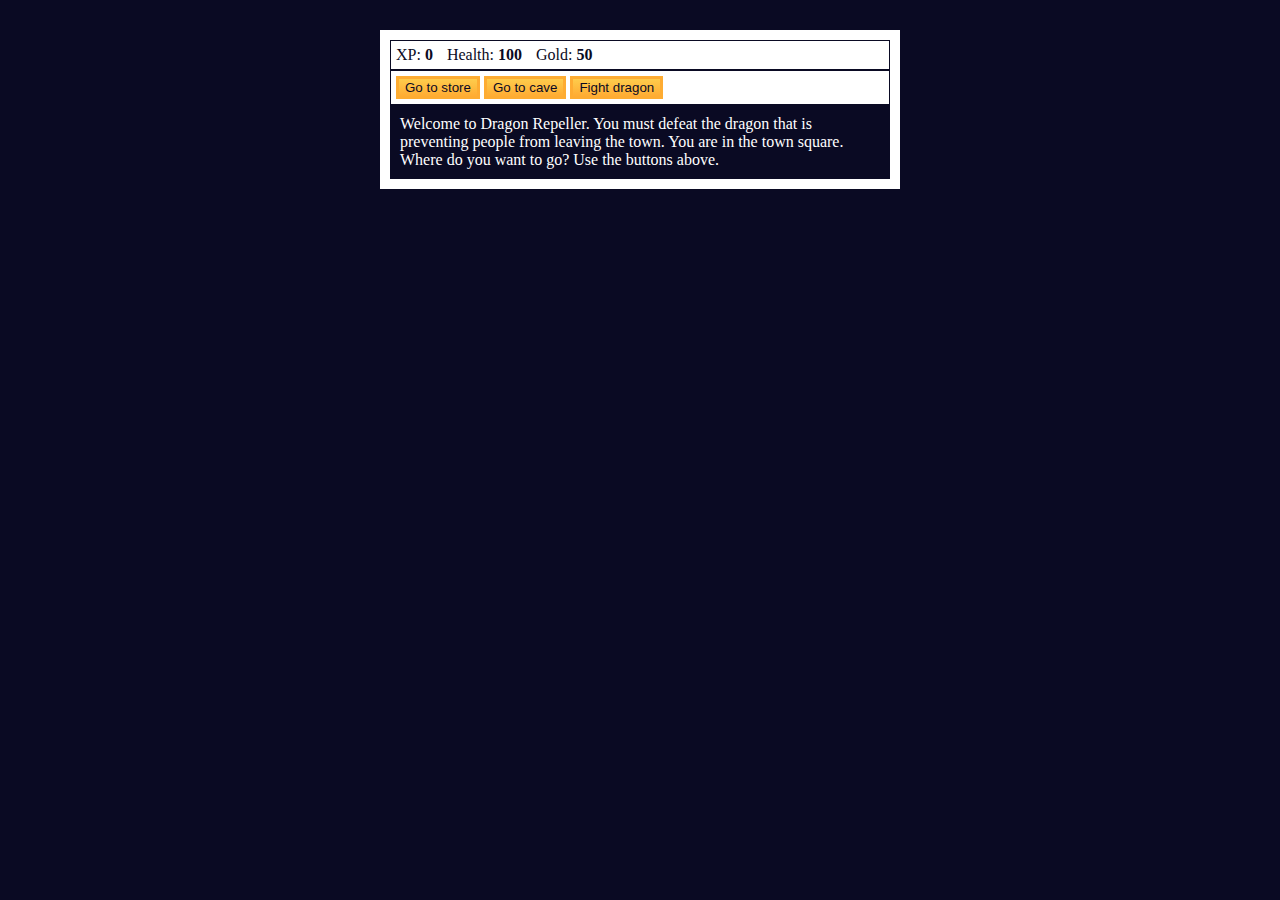
<file: JavaScript Algorithms and Data Structures (Beta)/3.Learn Basic JavaScript by Building a Role Playing Game/index.html>
<!DOCTYPE html>
<html lang="en">
  <head>
    <meta charset="utf-8">
    <link rel="stylesheet" href="./styles.css">
    <title>RPG - Dragon Repeller</title>
  </head>
  <body>
    <div id="game">
      <div id="stats">
        <span class="stat">XP: <strong><span id="xpText">0</span></strong></span>
        <span class="stat">Health: <strong><span id="healthText">100</span></strong></span>
        <span class="stat">Gold: <strong><span id="goldText">50</span></strong></span>
      </div>
      <div id="controls">
        <button id="button1">Go to store</button>
        <button id="button2">Go to cave</button>
        <button id="button3">Fight dragon</button>
      </div>
      <div id="monsterStats">
        <span class="stat">Monster Name: <strong><span id="monsterName"></span></strong></span>
        <span class="stat">Health: <strong><span id="monsterHealth"></span></strong></span>
      </div>
      <div id="text">
        Welcome to Dragon Repeller. You must defeat the dragon that is preventing people from leaving the town. You are in the town square. Where do you want to go? Use the buttons above.
      </div>
    </div>
    <script src="./script.js"></script>
  </body>
</html>
</file>
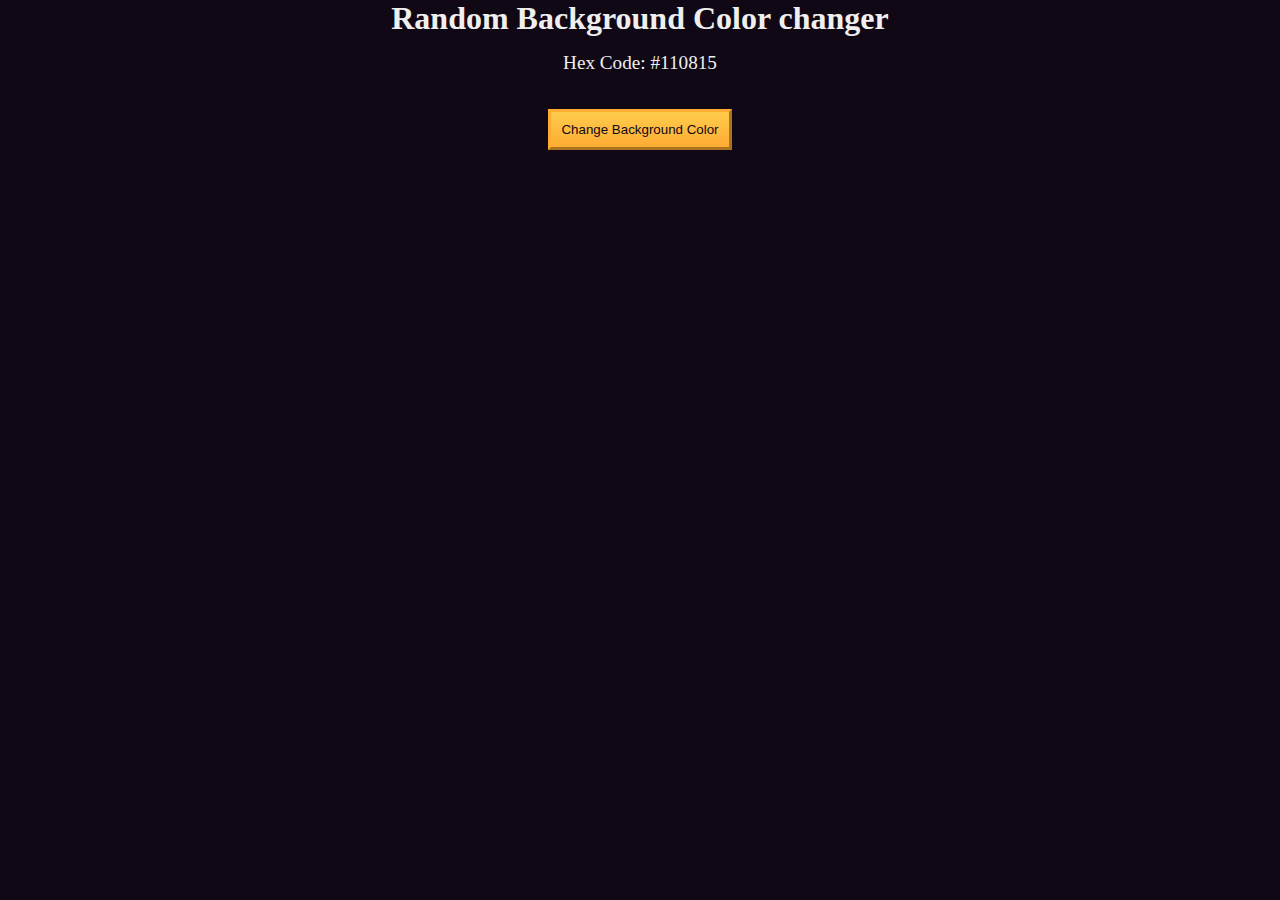
<file: JavaScript Algorithms and Data Structures (Beta)/4.Learn Basic Debugging by Building a Random Background Color Changer/index.html>
<!DOCTYPE html>
<html lang="en">
  <head>
    <meta charset="UTF-8" />
    <meta name="viewport" content="width=device-width, initial-scale=1.0" />
    <title>Build a random background color changer</title>
    <link rel="stylesheet" href="./styles.css" />
  </head>
  <body>
    <h1>Random Background Color changer</h1>

    <main>
      <section class="bg-information-container">
        <p>Hex Code: <span id="bg-hex-code">#110815</span></p>
      </section>

      <button class="btn" id="btn">Change Background Color</button>
    </main>
    <script src="./script.js"></script>
  </body>
</html>
</file>
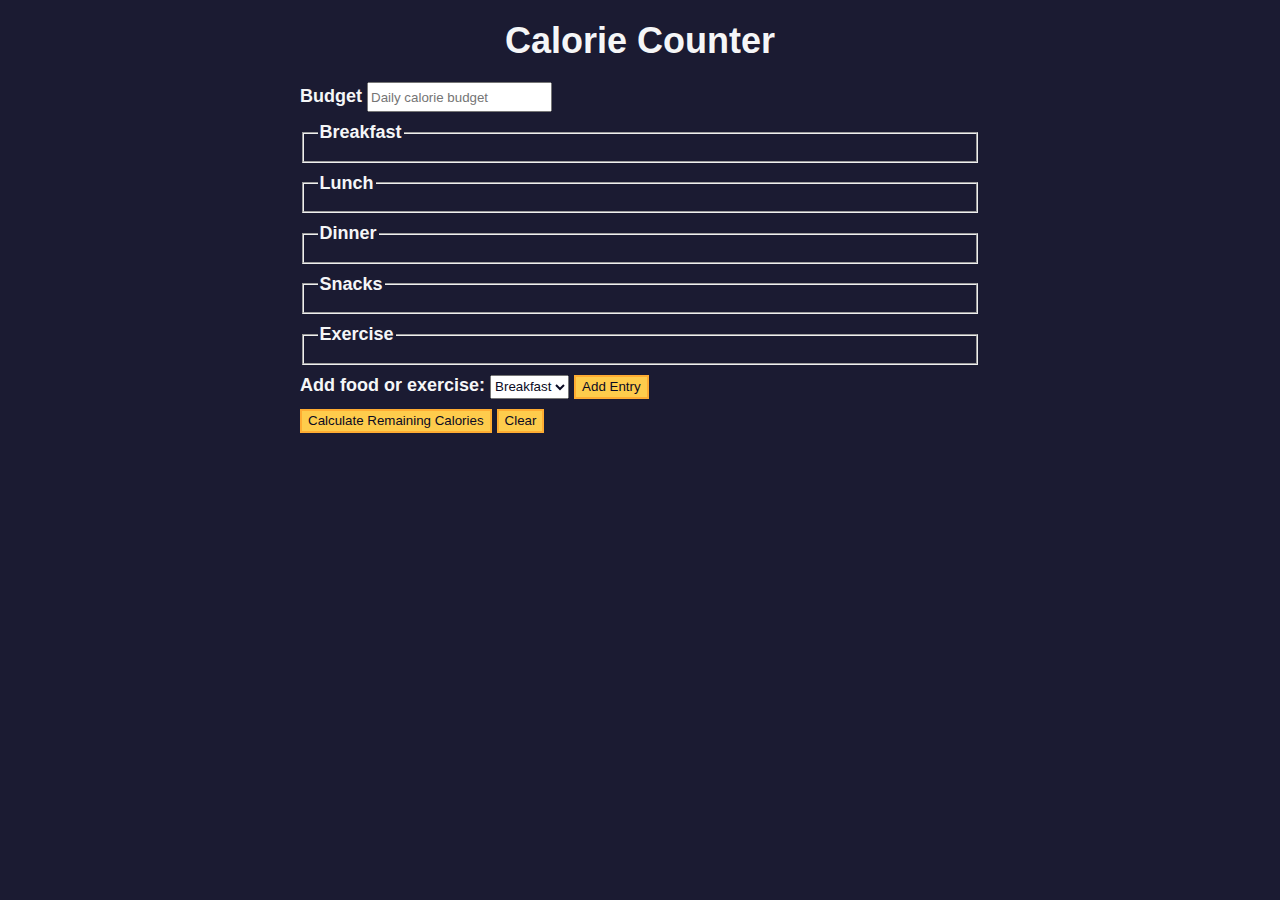
<file: JavaScript Algorithms and Data Structures (Beta)/5.Learn Form Validation by Building a Calorie Counter/index.html>
<!DOCTYPE html>
<html lang="en">
  <head>
    <meta charset="utf-8" />
    <meta name="viewport" content="width=device-width, initial-scale=1.0" />
    <link rel="stylesheet" href="styles.css" />
    <title>Calorie Counter</title>
  </head>
  <body>
    <main>
      <h1>Calorie Counter</h1>
      <div class="container">
        <form id="calorie-counter">
          <label for="budget">Budget</label>
          <input
            type="number"
            min="0"
            id="budget"
            placeholder="Daily calorie budget"
            required
          />
          <fieldset id="breakfast">
            <legend>Breakfast</legend>
            <div class="input-container"></div>
          </fieldset>
          <fieldset id="lunch">
            <legend>Lunch</legend>
            <div class="input-container"></div>
          </fieldset>
          <fieldset id="dinner">
            <legend>Dinner</legend>
            <div class="input-container"></div>
          </fieldset>
          <fieldset id="snacks">
            <legend>Snacks</legend>
            <div class="input-container"></div>
          </fieldset>
          <fieldset id="exercise">
            <legend>Exercise</legend>
            <div class="input-container"></div>
          </fieldset>
          <div class="controls">
            <span>
              <label for="entry-dropdown">Add food or exercise:</label>
              <select id="entry-dropdown" name="options">
                <option value="breakfast" selected>Breakfast</option>
                <option value="lunch">Lunch</option>
                <option value="dinner">Dinner</option>
                <option value="snacks">Snacks</option>
                <option value="exercise">Exercise</option>
              </select>
              <button type="button" id="add-entry">Add Entry</button>
            </span>
          </div>
          <div>
            <button type="submit">
              Calculate Remaining Calories
            </button>
            <button type="button" id="clear">Clear</button>
          </div>
        </form>
        <div id="output" class="output hide"></div>
      </div>
    </main>
    <script src="./script.js"></script>
  </body>
</html>
</file>
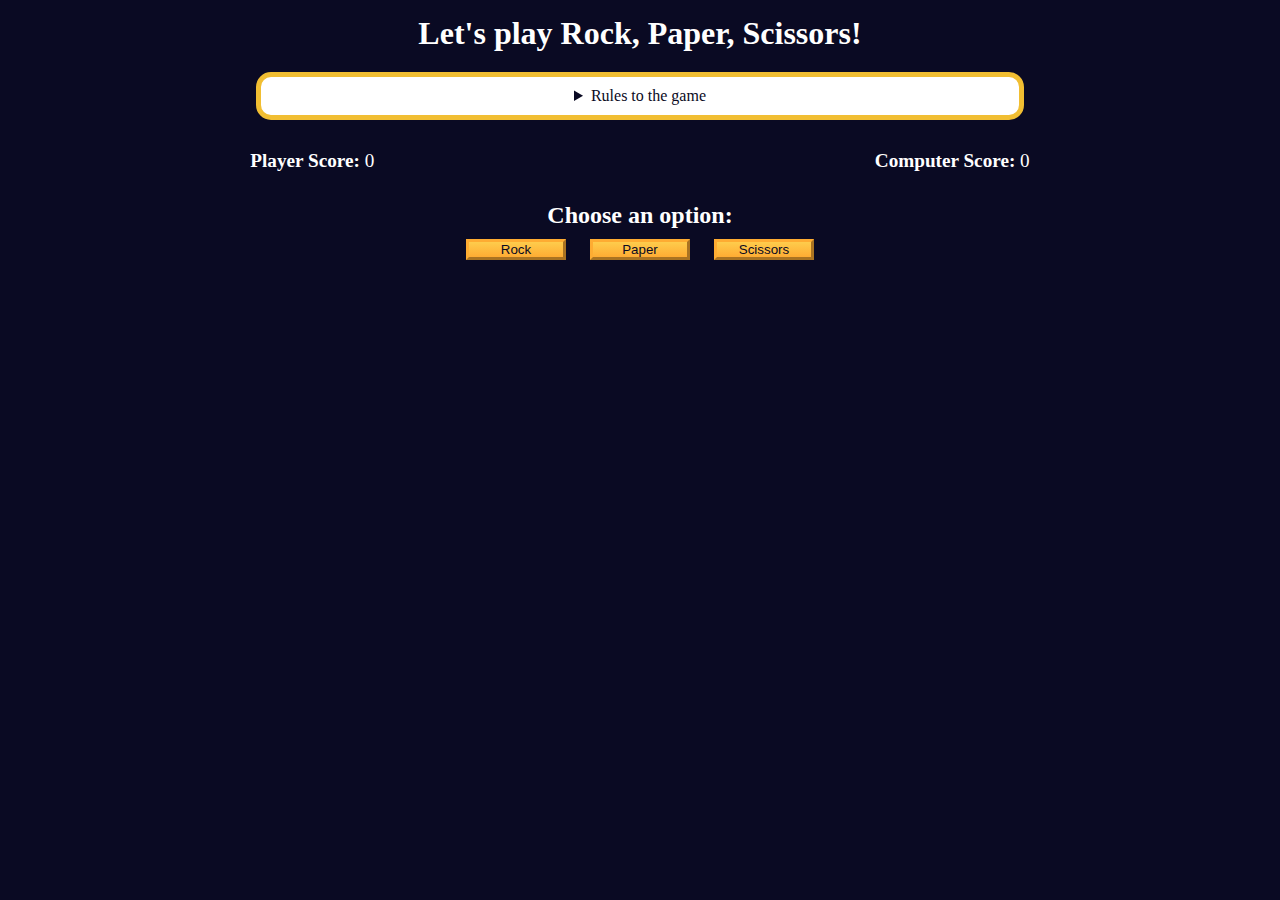
<file: JavaScript Algorithms and Data Structures (Beta)/6.Review DOM Manipulation by Building a Rock, Paper, Scissors Game/index.html>
<!DOCTYPE html>
<html lang="en">
  <head>
    <meta charset="UTF-8" />
    <meta name="viewport" content="width=device-width, initial-scale=1.0" />
    <title>Rock, Paper, Scissors game</title>
    <link rel="stylesheet" href="./styles.css" />
  </head>
  <body>
    <h1>Let's play Rock, Paper, Scissors!</h1>
    <main>
      <details class="rules-container">
        <summary>Rules to the game</summary>

        <p>You will be playing against the computer.</p>
        <p>You can choose between Rock, Paper, and Scissors.</p>
        <p>The first one to three points wins.</p>

        <p>Here are the rules to getting a point in the game:</p>
        <ul>
          <li>Rock beats Scissors</li>
          <li>Scissors beats Paper</li>
          <li>Paper beats Rock</li>
        </ul>
        <p>
          If the player and computer choose the same option (Ex. Paper and
          Paper), then no one gets the point.
        </p>
      </details>

      <div class="score-container">
        <strong
          >Player Score: <span class="score" id="player-score">0</span></strong
        >
        <strong
          >Computer Score:
          <span class="score" id="computer-score">0</span></strong
        >
      </div>

      <section class="options-container">
        <h2>Choose an option:</h2>
        <div class="btn-container">
          <button id="rock-btn" class="btn">Rock</button>
          <button id="paper-btn" class="btn">Paper</button>
          <button id="scissors-btn" class="btn">Scissors</button>
        </div>
      </section>

      <div class="results-container">
        <p id="results-msg"></p>
        <p id="winner-msg"></p>
        <button class="btn" id="reset-game-btn">Play again?</button>
      </div>
    </main>
    <script src="./script.js"></script>
  </body>
</html>
</file>
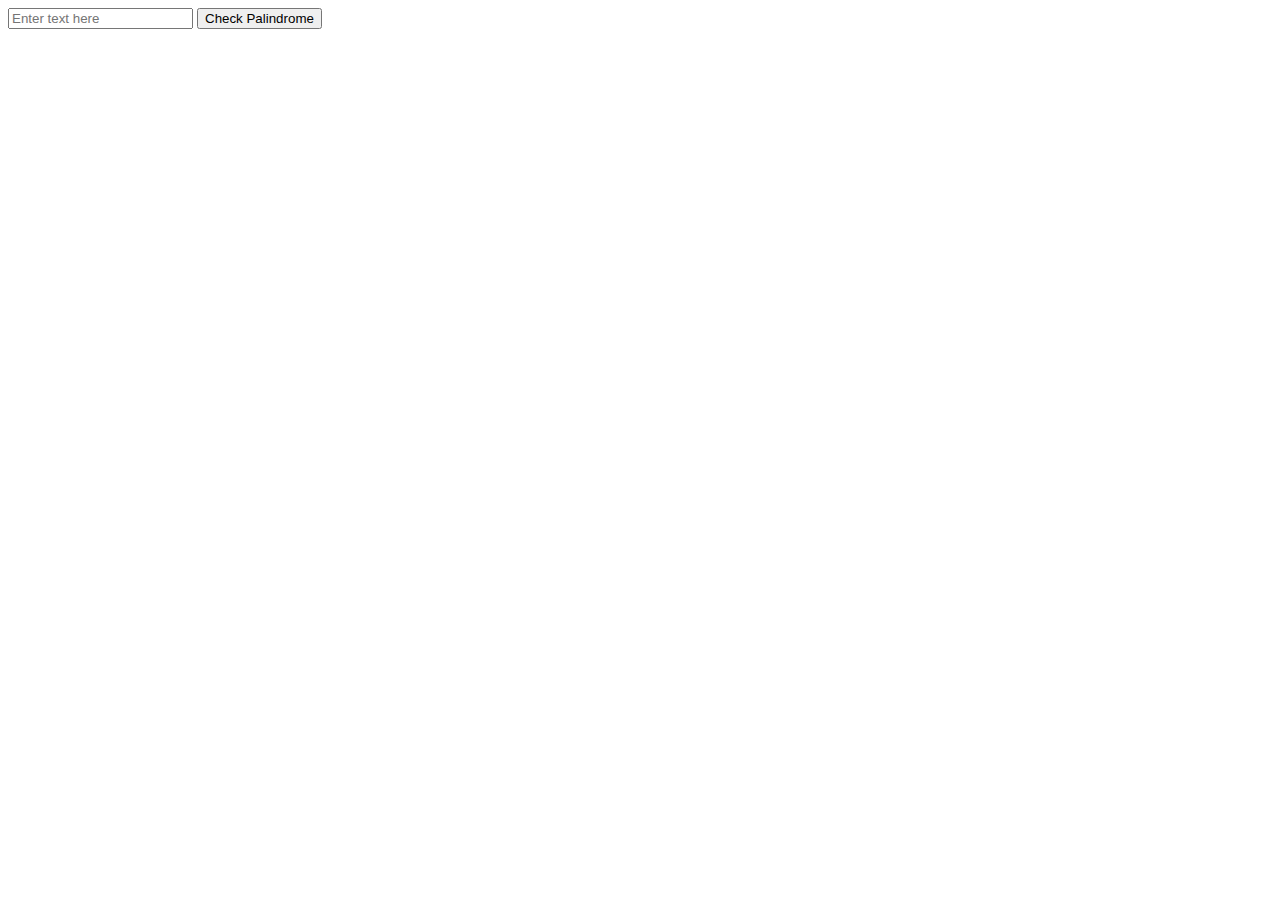
<file: JavaScript Algorithms and Data Structures (Beta)/8.Build a Palindrome Checker Project (Certification Project)/index.html>
<!DOCTYPE html>
<html lang="en">
<head>
  <meta charset="UTF-8">
  <meta name="viewport" content="width=device-width, initial-scale=1.0">
  <title>Palindrome Checker</title>
</head>
<body>
  <input id="text-input" placeholder="Enter text here" />
  <button id="check-btn">Check Palindrome</button>
  <p id="result"></p>

  <script src="script.js">
    
  </script>
</body>
</html>
</file>
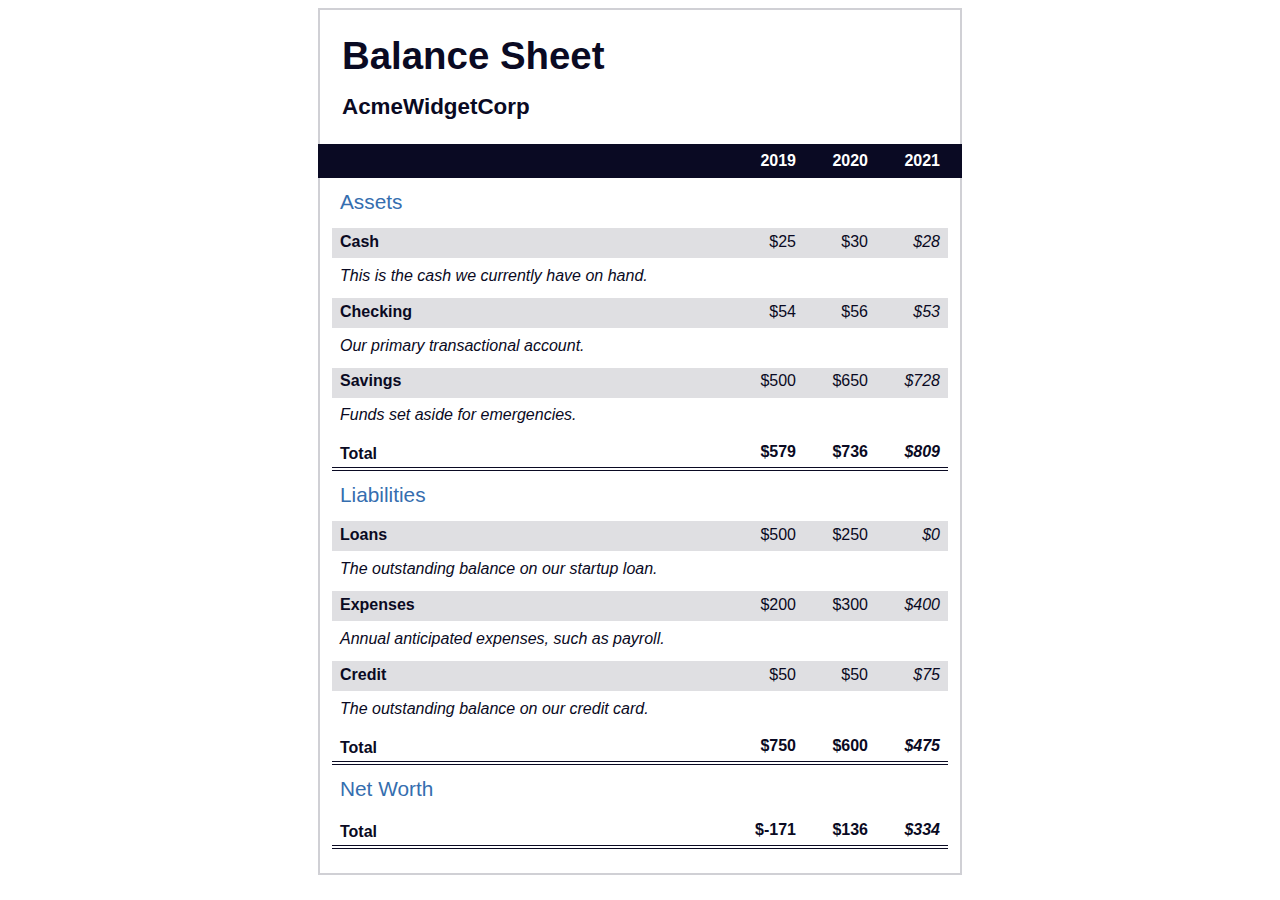
<file: Responsive Web Design/11.Learn More About CSS Pseudo Selectors by Building A Balance Sheet/index.html>
<!DOCTYPE html>
<html lang="en">
  <head>
    <meta charset="UTF-8">
    <meta name="viewport" content="width=device-width, initial-scale=1.0">
    <title>Balance Sheet</title>
    <link rel="stylesheet" href="./styles.css">
  </head>
  <body>
    <main>
      <section>
        <h1>
          <span class="flex">
            <span>AcmeWidgetCorp</span>
            <span>Balance Sheet</span>
          </span>
        </h1>
        <div id="years" aria-hidden="true">
          <span class="year">2019</span>
          <span class="year">2020</span>
          <span class="year">2021</span>
        </div>
        <div class="table-wrap">
          <table>
            <caption>Assets</caption>
            <thead>
              <tr>
                <td></td>
                <th><span class="sr-only year">2019</span></th>
                <th><span class="sr-only year">2020</span></th>
                <th class="current"><span class="sr-only year">2021</span></th>
              </tr>
            </thead>
            <tbody>
              <tr class="data">
                <th>Cash <span class="description">This is the cash we currently have on hand.</span></th>
                <td>$25</td>
                <td>$30</td>
                <td class="current">$28</td>
              </tr>
              <tr class="data">
                <th>Checking <span class="description">Our primary transactional account.</span></th>
                <td>$54</td>
                <td>$56</td>
                <td class="current">$53</td>
              </tr>
              <tr class="data">
                <th>Savings <span class="description">Funds set aside for emergencies.</span></th>
                <td>$500</td>
                <td>$650</td>
                <td class="current">$728</td>
              </tr>
              <tr class="total">
                <th>Total <span class="sr-only">Assets</span></th>
                <td>$579</td>
                <td>$736</td>
                <td class="current">$809</td>
              </tr>
            </tbody>
          </table>
          <table>
            <caption>Liabilities</caption>
            <thead>
              <tr>
              <td></td>
              <th><span class="sr-only">2019</span></th>
              <th><span class="sr-only">2020</span></th>
              <th><span class="sr-only">2021</span></th>
              </tr>
            </thead>
            <tbody>
              <tr class="data">
                <th>Loans <span class="description">The outstanding balance on our startup loan.</span></th>
                <td>$500</td>
                <td>$250</td>
                <td class="current">$0</td>
              </tr>
              <tr class="data">
                <th>Expenses <span class="description">Annual anticipated expenses, such as payroll.</span></th>
                <td>$200</td>
                <td>$300</td>
                <td class="current">$400</td>
              </tr>
              <tr class="data">
                <th>Credit <span class="description">The outstanding balance on our credit card.</span></th>
                <td>$50</td>
                <td>$50</td>
                <td class="current">$75</td>
              </tr>
              <tr class="total">
                <th>Total <span class="sr-only">Liabilities</span></th>
                <td>$750</td>
                <td>$600</td>
                <td class="current">$475</td>
              </tr>
            </tbody>
          </table>
          <table>
            <caption>Net Worth</caption>
            <thead>
              <tr>
              <td></td>
              <th><span class="sr-only">2019</span></th>
              <th><span class="sr-only">2020</span></th>
              <th><span class="sr-only">2021</span></th>
              </tr>
            </thead>
            <tbody>
              <tr class="total">
                <th>Total <span class="sr-only">Net Worth</span></th>
                <td>$-171</td>
                <td>$136</td>
                <td class="current">$334</td>
              </tr>
            </tbody>
          </table>
        </div>
      </section>
    </main>
  </body>
</html>
</file>
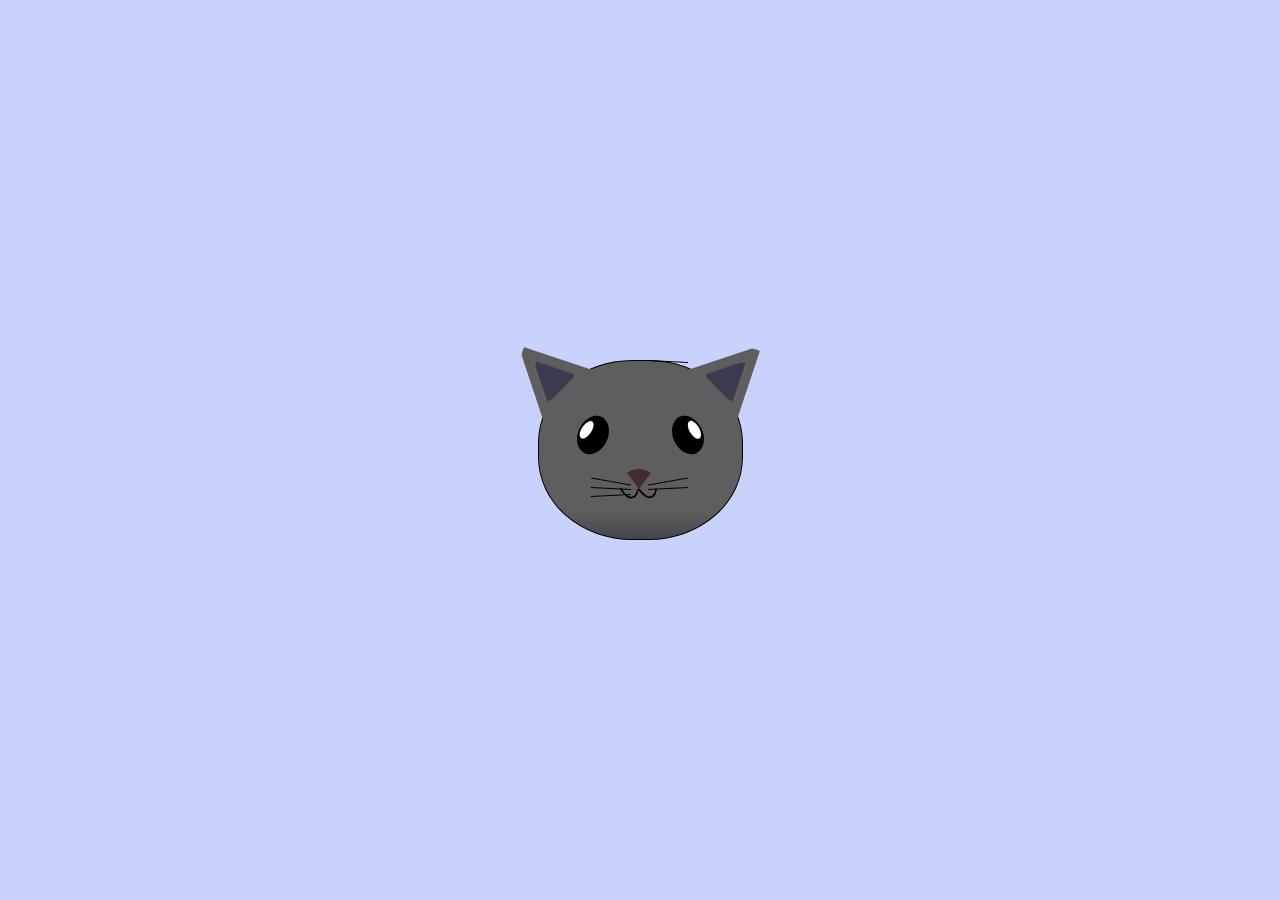
<file: Responsive Web Design/12.Learn Intermediate CSS by Building a Cat Painting/index.html>
<!DOCTYPE html>
<html lang="en">
<head>
    <meta charset="UTF-8">
    <title>fCC Cat Painting</title>
    <link rel="stylesheet" href="./styles.css">
</head>
<body>
    <main>
      <div class="cat-head">
        <div class="cat-ears">
          <div class="cat-left-ear">
            <div class="cat-left-inner-ear"></div>
          </div>
          <div class="cat-right-ear">
            <div class="cat-right-inner-ear"></div>
          </div>
        </div>

        <div class="cat-eyes">
          <div class="cat-left-eye">
            <div class="cat-left-inner-eye"></div>
          </div>
          <div class="cat-right-eye">
            <div class="cat-right-inner-eye"></div>
          </div>
        </div>
        
        <div class="cat-nose"></div>

        <div class="cat-mouth">
          <div class="cat-mouth-line-left"></div>
          <div class="cat-mouth-line-right"></div>
        </div>

        <div class="cat-whiskers">
          <div class="cat-whiskers-left">
            <div class="cat-whisker-left-top"></div>
            <div class="cat-whisker-left-middle"></div>
            <div class="cat-whisker-left-bottom"></div>
          </div>
          <div class="cat-whiskers-right">
            <div class="cat-whisker-right-top"></div>
            <div class="cat-whisker-right-middle"></div>
            <div class="cat-whisker-right-bottom"></div>
          </div>
        </div>

      </div>
    </main>
</body>
</html>
</file>
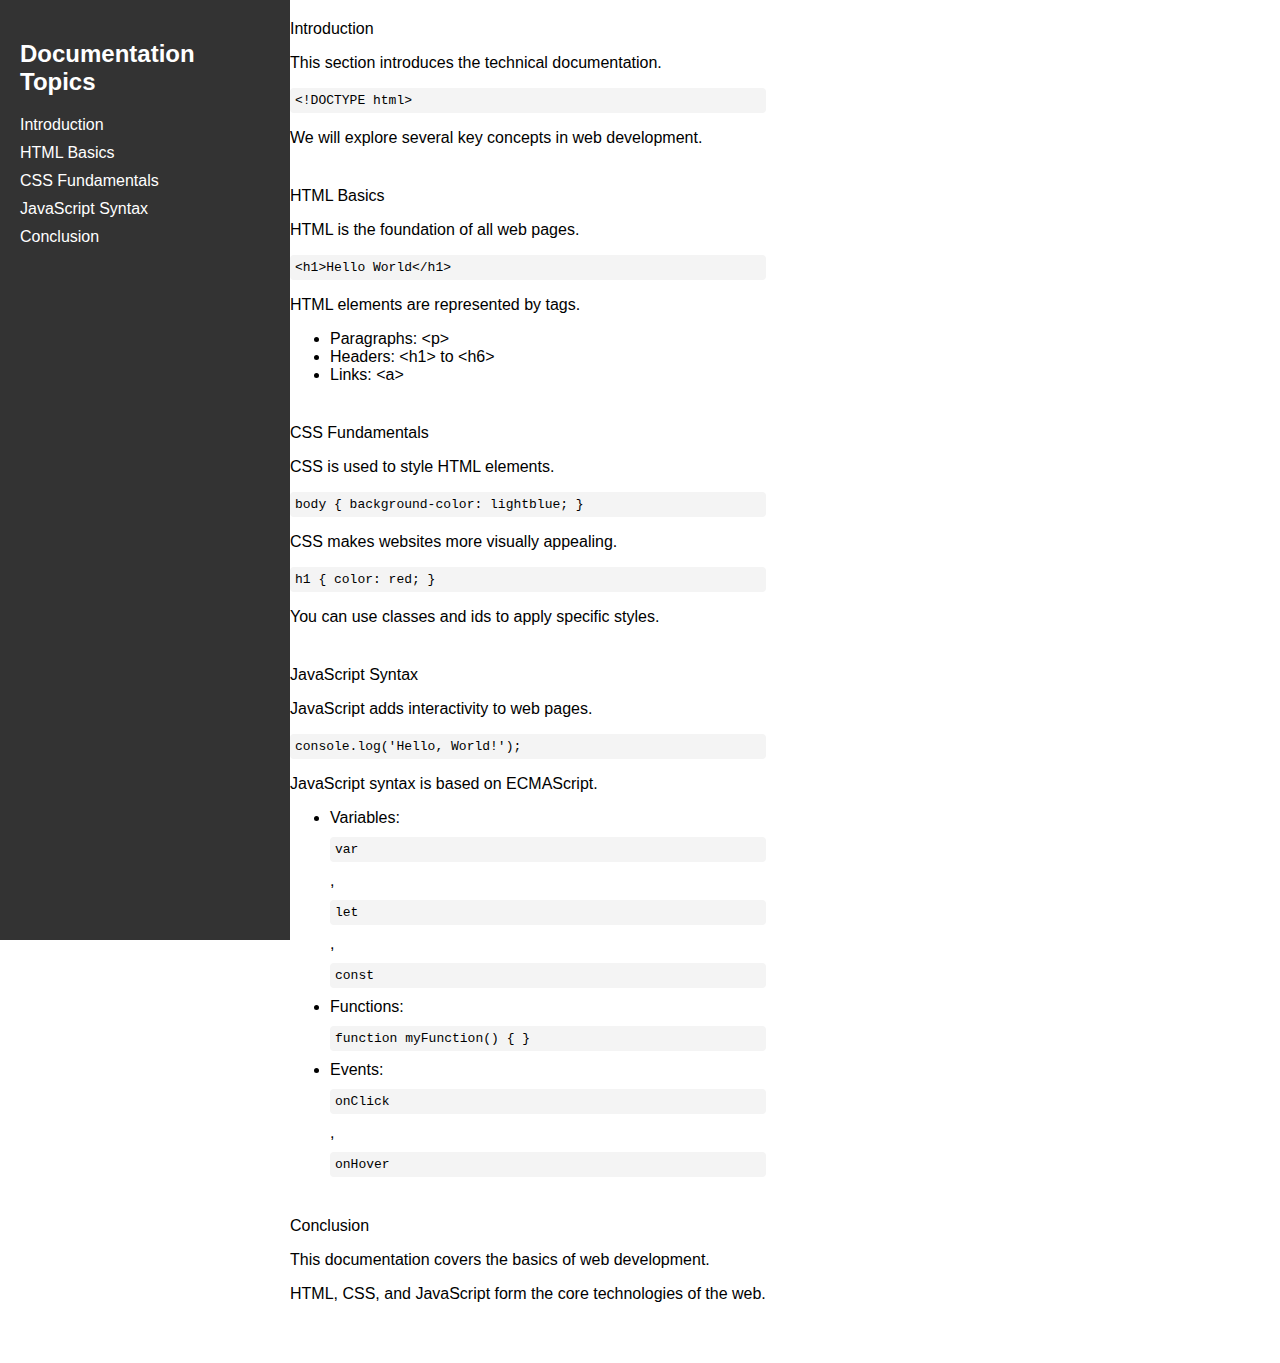
<file: Responsive Web Design/14.Technical Documentation Page (Certification Project)/index.html>
<!DOCTYPE html>
<html lang="en">
<head>
  <meta charset="UTF-8">
  <meta name="viewport" content="width=device-width, initial-scale=1.0">
  <title>Technical Documentation</title>
  <style>
    /* General Styles */
    body {
      font-family: Arial, sans-serif;
      margin: 0;
      padding: 0;
      display: flex;
    }

    /* Navbar Styles */
    #navbar {
      width: 250px;
      position: fixed;
      top: 0;
      left: 0;
      height: 100vh;
      background-color: #333;
      color: white;
      padding: 20px;
      overflow-y: auto;
    }

    #navbar header {
      margin-top: 0;
    }

    .nav-link {
      color: white;
      text-decoration: none;
      display: block;
      margin: 10px 0;
    }

    .nav-link:hover {
      text-decoration: underline;
    }

    /* Main Content Styles */
    #main-doc {
      margin-left: 270px;
      padding: 20px;
      max-width: 800px;
    }

    .main-section {
      margin-bottom: 40px;
    }

    code {
      background-color: #f4f4f4;
      padding: 5px;
      border-radius: 4px;
      display: block;
      margin: 10px 0;
    }

    /* Media Query */
    @media (max-width: 768px) {
      #navbar {
        width: 100%;
        height: auto;
        position: relative;
      }

      #main-doc {
        margin-left: 0;
      }
    }
  </style>
</head>
<body>
  <!-- Navbar -->
  <nav id="navbar">
    <header>
      <h2>Documentation Topics</h2>
    </header>
    <a href="#Introduction" class="nav-link">Introduction</a>
    <a href="#HTML_Basics" class="nav-link">HTML Basics</a>
    <a href="#CSS_Fundamentals" class="nav-link">CSS Fundamentals</a>
    <a href="#JavaScript_Syntax" class="nav-link">JavaScript Syntax</a>
    <a href="#Conclusion" class="nav-link">Conclusion</a>
  </nav>

  <!-- Main Content -->
  <main id="main-doc">
    <section id="Introduction" class="main-section">
      <header>Introduction</header>
      <p>This section introduces the technical documentation.</p>
      <code>&lt;!DOCTYPE html&gt;</code>
      <p>We will explore several key concepts in web development.</p>
    </section>

    <section id="HTML_Basics" class="main-section">
      <header>HTML Basics</header>
      <p>HTML is the foundation of all web pages.</p>
      <code>&lt;h1&gt;Hello World&lt;/h1&gt;</code>
      <p>HTML elements are represented by tags.</p>
      <ul>
        <li>Paragraphs: &lt;p&gt;</li>
        <li>Headers: &lt;h1&gt; to &lt;h6&gt;</li>
        <li>Links: &lt;a&gt;</li>
      </ul>
    </section>

    <section id="CSS_Fundamentals" class="main-section">
      <header>CSS Fundamentals</header>
      <p>CSS is used to style HTML elements.</p>
      <code>body { background-color: lightblue; }</code>
      <p>CSS makes websites more visually appealing.</p>
      <code>h1 { color: red; }</code>
      <p>You can use classes and ids to apply specific styles.</p>
    </section>

    <section id="JavaScript_Syntax" class="main-section">
      <header>JavaScript Syntax</header>
      <p>JavaScript adds interactivity to web pages.</p>
      <code>console.log('Hello, World!');</code>
      <p>JavaScript syntax is based on ECMAScript.</p>
      <ul>
        <li>Variables: <code>var</code>, <code>let</code>, <code>const</code></li>
        <li>Functions: <code>function myFunction() { }</code></li>
        <li>Events: <code>onClick</code>, <code>onHover</code></li>
      </ul>
    </section>

    <section id="Conclusion" class="main-section">
      <header>Conclusion</header>
      <p>This documentation covers the basics of web development.</p>
      <p>HTML, CSS, and JavaScript form the core technologies of the web.</p>
    </section>
  </main>
</body>
</html>
</file>
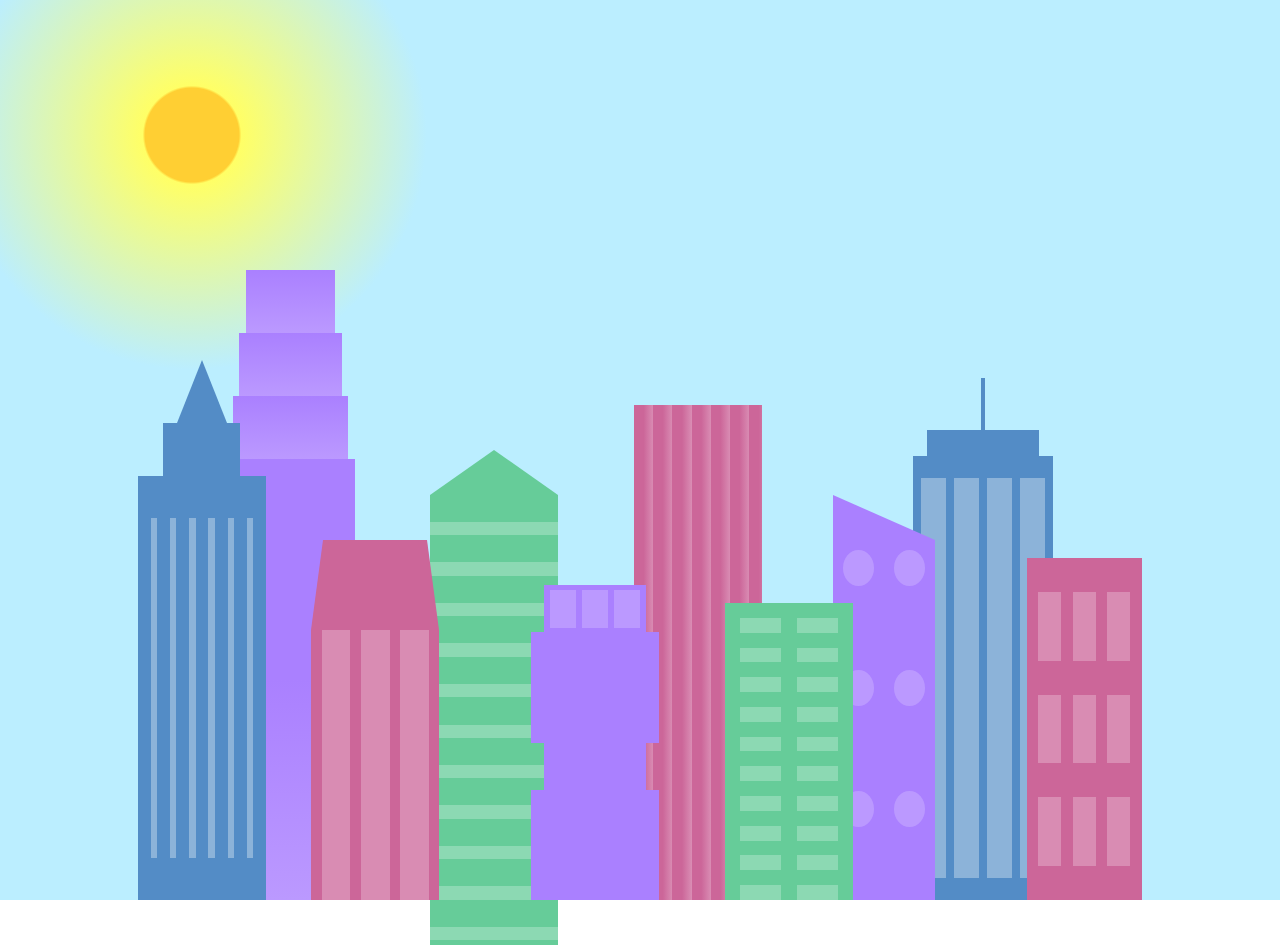
<file: Responsive Web Design/15.Learn CSS Variables by Building a City Skyline/index.html>
<!DOCTYPE html>
<html lang="en">    
  <head>
    <meta charset="UTF-8">
    <title>City Skyline</title>
    <link href="styles.css" rel="stylesheet" />   
  </head>

  <body>
    <div class="background-buildings sky">
      <div></div>
      <div></div>
      <div class="bb1 building-wrap">
        <div class="bb1a bb1-window"></div>
        <div class="bb1b bb1-window"></div>
        <div class="bb1c bb1-window"></div>
        <div class="bb1d"></div>
      </div>
      <div class="bb2">
        <div class="bb2a"></div>
        <div class="bb2b"></div>
      </div>
      <div class="bb3"></div>
      <div></div>
      <div class="bb4 building-wrap">
        <div class="bb4a"></div>
        <div class="bb4b"></div>
        <div class="bb4c window-wrap">
          <div class="bb4-window"></div>
          <div class="bb4-window"></div>
          <div class="bb4-window"></div>
          <div class="bb4-window"></div>
        </div>
      </div>
      <div></div>
      <div></div>
    </div>

    <div class="foreground-buildings">
      <div></div>
      <div></div>
      <div class="fb1 building-wrap">
        <div class="fb1a"></div>
        <div class="fb1b"></div>
        <div class="fb1c"></div>
      </div>
      <div class="fb2">
        <div class="fb2a"></div>
        <div class="fb2b window-wrap">
          <div class="fb2-window"></div>
          <div class="fb2-window"></div>
          <div class="fb2-window"></div>
        </div>
      </div>
      <div></div>
      <div class="fb3 building-wrap">
        <div class="fb3a window-wrap">
          <div class="fb3-window"></div>
          <div class="fb3-window"></div>
          <div class="fb3-window"></div>
        </div>
        <div class="fb3b"></div>
        <div class="fb3a"></div>
        <div class="fb3b"></div>
      </div>
      <div class="fb4">
        <div class="fb4a"></div>
        <div class="fb4b">
          <div class="fb4-window"></div>
          <div class="fb4-window"></div>
          <div class="fb4-window"></div>
          <div class="fb4-window"></div>
          <div class="fb4-window"></div>
          <div class="fb4-window"></div>
        </div>
      </div>
      <div class="fb5"></div>
      <div class="fb6"></div>
      <div></div>
      <div></div>
    </div>
  </body>
</html>
</file>
<file: JavaScript Algorithms and Data Structures (Beta)/3.Learn Basic JavaScript by Building a Role Playing Game/styles.css>
body {
  background-color: #0a0a23;
}

#text {
  background-color: #0a0a23;
  color: #ffffff;
  padding: 10px;
}

#game {
  max-width: 500px;
  max-height: 400px;
  background-color: #ffffff;
  color: #ffffff;
  margin: 30px auto 0px;
  padding: 10px;
}

#controls,
#stats {
  border: 1px solid #0a0a23;
  padding: 5px;
  color: #0a0a23;
}

#monsterStats {
  display: none;
  border: 1px solid #0a0a23;
  padding: 5px;
  color: #ffffff;
  background-color: #c70d0d;
}

.stat {
  padding-right: 10px;
}

button {
  cursor: pointer;
  color: #0a0a23;
  background-color: #feac32;
  background-image: linear-gradient(#fecc4c, #ffac33);
  border: 3px solid #feac32;
}
</file>
<file: JavaScript Algorithms and Data Structures (Beta)/4.Learn Basic Debugging by Building a Random Background Color Changer/styles.css>
*,
*::before,
*::after {
  margin: 0;
  padding: 0;
  box-sizing: border-box;
}

:root {
  --yellow: #f1be32;
  --golden-yellow: #feac32;
  --dark-purple: #110815;
  --light-grey: #efefef;
}

body {
  background-color: var(--dark-purple);
  color: var(--light-grey);
  text-align: center;
}

.bg-information-container {
  margin: 15px 0 25px;
  font-size: 1.2rem;
}

.btn {
  cursor: pointer;
  padding: 10px;
  margin: 10px;
  color: var(--dark-purple);
  background-color: var(--golden-yellow);
  background-image: linear-gradient(#fecc4c, #ffac33);
  border-color: var(--golden-yellow);
  border-width: 3px;
}

.btn:hover {
  background-image: linear-gradient(#ffcc4c, #f89808);
}
</file>
<file: JavaScript Algorithms and Data Structures (Beta)/5.Learn Form Validation by Building a Calorie Counter/styles.css>
:root {
  --light-grey: #f5f6f7;
  --dark-blue: #0a0a23;
  --fcc-blue: #1b1b32;
  --light-yellow: #fecc4c;
  --dark-yellow: #feac32;
  --light-pink: #ffadad;
  --dark-red: #850000;
  --light-green: #acd157;
}

body {
  font-family: "Lato", Helvetica, Arial, sans-serif;
  font-size: 18px;
  background-color: var(--fcc-blue);
  color: var(--light-grey);
}

h1 {
  text-align: center;
}

.container {
  width: 90%;
  max-width: 680px;
}

h1,
.container,
.output {
  margin: 20px auto;
}

label,
legend {
  font-weight: bold;
}

.input-container {
  display: flex;
  flex-direction: column;
}

button {
  cursor: pointer;
  text-decoration: none;
  background-color: var(--light-yellow);
  border: 2px solid var(--dark-yellow);
}

button,
input,
select {
  min-height: 24px;
  color: var(--dark-blue);
}

fieldset,
label,
button,
input,
select {
  margin-bottom: 10px;
}

.output {
  border: 2px solid var(--light-grey);
  padding: 10px;
  text-align: center;
}

.hide {
  display: none;
}

.output span {
  font-weight: bold;
  font-size: 1.2em;
}

.surplus {
  color: var(--light-pink);
}

.deficit {
  color: var(--light-green);
}
</file>
<file: JavaScript Algorithms and Data Structures (Beta)/6.Review DOM Manipulation by Building a Rock, Paper, Scissors Game/styles.css>
*,
*::before,
*::after {
  margin: 0;
  padding: 0;
  box-sizing: border-box;
}

:root {
  --very-dark-blue: #0a0a23;
  --white: #ffffff;
  --yellow: #f1be32;
  --golden-yellow: #feac32;
}

body {
  background-color: var(--very-dark-blue);
  text-align: center;
  color: var(--white);
}

h1 {
  margin: 15px 0 20px;
}

.btn {
  cursor: pointer;
  width: 100px;
  margin: 10px;
  color: var(--very-dark-blue);
  background-color: var(--golden-yellow);
  background-image: linear-gradient(#fecc4c, #ffac33);
  border-color: var(--golden-yellow);
  border-width: 3px;
}

.btn:hover {
  background-image: linear-gradient(#ffcc4c, #f89808);
}

.rules-container {
  padding: 10px 0;
  margin: auto;
  border-radius: 15px;
  border: 5px solid var(--yellow);
  background-color: var(--white);
  color: var(--very-dark-blue);
}

.rules-container ul {
  list-style-type: none;
}

.rules-container p {
  margin: 10px 0;
}

@media (min-width: 760px) {
  .rules-container {
    width: 60%;
  }
}

.score-container {
  display: flex;
  justify-content: space-around;
  margin: 30px 0;
  font-size: 1.2rem;
}

.score {
  font-weight: 500;
}

.results-container {
  font-size: 1.3rem;
  margin: 15px 0;
}

#winner-msg {
  margin-top: 25px;
}

#reset-game-btn {
  display: none;
  margin: 20px auto;
}
</file>
<file: Responsive Web Design/11.Learn More About CSS Pseudo Selectors by Building A Balance Sheet/styles.css>
span[class~="sr-only"] {
  border: 0 !important;
  clip: rect(1px, 1px, 1px, 1px) !important;
  clip-path: inset(50%) !important;
  height: 1px !important;
  width: 1px !important;
  position: absolute !important;
  overflow: hidden !important;
  white-space: nowrap !important;
  padding: 0 !important;
  margin: -1px !important;
}

html {
  box-sizing: border-box;
}

body {
  font-family: sans-serif;
  color: #0a0a23;
}

h1 {
  max-width: 37.25rem;
  margin: 0 auto;
  padding: 1.5rem 1.25rem;
}

h1 .flex {
  display: flex;
  flex-direction: column-reverse;
  gap: 1rem;
}

h1 .flex span:first-of-type {
  font-size: 0.7em;
}

h1 .flex span:last-of-type {
  font-size: 1.2em;
}

section {
  max-width: 40rem;
  margin: 0 auto;
  border: 2px solid #d0d0d5;
}

#years {
  display: flex;
  justify-content: flex-end;
  position: sticky;
  z-index: 999;
  top: 0;
  background: #0a0a23;
  color: #fff;
  padding: 0.5rem calc(1.25rem + 2px) 0.5rem 0;
  margin: 0 -2px;
}

#years span[class] {
  font-weight: bold;
  width: 4.5rem;
  text-align: right;
}

.table-wrap {
  padding: 0 0.75rem 1.5rem 0.75rem;
}

table {
  border-collapse: collapse;
  border: 0;
  width: 100%;
  position: relative;
  margin-top: 3rem;
}

table caption {
  color: #356eaf;
  font-size: 1.3em;
  font-weight: normal;
  position: absolute;
  top: -2.25rem;
  left: 0.5rem;
}

tbody td {
  width: 100vw;
  min-width: 4rem;
  max-width: 4rem;
}

tbody th {
  width: calc(100% - 12rem);
}

tr[class="total"] {
  border-bottom: 4px double #0a0a23;
  font-weight: bold;
}

tr[class="total"] th {
  text-align: left;
  padding: 0.5rem 0 0.25rem 0.5rem;
}

tr.total td {
  text-align: right;
  padding: 0 0.25rem;
}

tr.total td:nth-of-type(3) {
  padding-right: 0.5rem;
}

tr.total:hover {
  background-color: #99c9ff;
}

td.current {
  font-style: italic;
}

tr.data {
  background-image: linear-gradient(to bottom, #dfdfe2 1.845rem, white 1.845rem);
}

tr.data th {
  text-align: left;
  padding-top: 0.3rem;
  padding-left: 0.5rem;
}

tr.data th .description {
  display: block;
  font-weight: normal;
  font-style: italic;
  padding: 1rem 0 0.75rem;
  margin-right: -13.5rem;
}

tr.data td {
  vertical-align: top;
  padding: 0.3rem 0.25rem 0;
  text-align: right;
}

tr.data td:last-of-type {
  padding-right: 0.5rem;
}
</file>
<file: Responsive Web Design/12.Learn Intermediate CSS by Building a Cat Painting/styles.css>
* {
  box-sizing: border-box;
}

body {
  background-color: #c9d2fc;
}

.cat-head {
  position: absolute;
  right: 0;
  left: 0;
  top: 0;
  bottom: 0;
  margin: auto;
  background: linear-gradient(#5e5e5e 85%, #45454f 100%);
  width: 205px;
  height: 180px;
  border: 1px solid #000;
  border-radius: 46%;
}

.cat-left-ear {
  position: absolute;
  top: -26px;
  left: -31px;
  z-index: 1;
  border-top-left-radius: 90px;
  border-top-right-radius: 10px;
  transform: rotate(-45deg);
  border-left: 35px solid transparent;
  border-right: 35px solid transparent;
  border-bottom: 70px solid #5e5e5e;
}

.cat-right-ear {
  position: absolute;
  top: -26px;
  left: 163px;
  z-index: 1;
  transform: rotate(45deg);
  border-top-left-radius: 90px;
  border-top-right-radius: 10px;
  border-left: 35px solid transparent;
  border-right: 35px solid transparent;
  border-bottom: 70px solid #5e5e5e;
}

.cat-left-inner-ear {
  position: absolute;
  top: 22px;
  left: -20px;
  border-top-left-radius: 90px;
  border-top-right-radius: 10px;
  border-bottom-right-radius: 40%;
  border-bottom-left-radius: 40%;
  border-left: 20px solid transparent;
  border-right: 20px solid transparent;
  border-bottom: 40px solid #3b3b4f;
}

.cat-right-inner-ear {
  position: absolute;
  top: 22px;
  left: -20px;
  border-top-left-radius: 90px;
  border-top-right-radius: 10px;
  border-bottom-right-radius: 40%;
  border-bottom-left-radius: 40%;
  border-left: 20px solid transparent;
  border-right: 20px solid transparent;
  border-bottom: 40px solid #3b3b4f;
}

.cat-left-eye {
  position: absolute;
  top: 54px;
  left: 39px;
  border-radius: 60%;
  transform: rotate(25deg);
  width: 30px;
  height: 40px;
  background-color: #000;
}

.cat-right-eye {
  position: absolute;
  top: 54px;
  left: 134px;
  border-radius: 60%;
  transform: rotate(-25deg);
  width: 30px;
  height: 40px;
  background-color: #000;
}

.cat-left-inner-eye {
  position: absolute;
  top: 8px;
  left: 2px;
  width: 10px;
  height: 20px;
  transform: rotate(10deg);
  background-color: #fff;
  border-radius: 60%;
}

.cat-right-inner-eye {
  position: absolute;
  top: 8px;
  left: 18px;
  transform: rotate(-5deg);
  width: 10px;
  height: 20px;
  background-color: #fff;
  border-radius: 60%;
}

.cat-nose {
  position: absolute;
  top: 108px;
  left: 85px;
  border-top-left-radius: 50%;
  border-bottom-right-radius: 50%;
  border-bottom-left-radius: 50%;
  transform: rotate(180deg);
  border-left: 15px solid transparent;
  border-right: 15px solid transparent;
  border-bottom: 20px solid #442c2c;
}

.cat-mouth div {
  width: 30px;
  height: 50px;
  border: 2px solid #000;
  border-radius: 190%/190px 150px 0 0;
  border-color: black transparent transparent transparent;
}

.cat-mouth-line-left {
  position: absolute;
  top: 88px;
  left: 74px;
  transform: rotate(170deg);
}

.cat-mouth-line-right {
  position: absolute;
  top: 88px;
  left: 91px;
  transform: rotate(165deg);
}

.cat-whiskers-left div {
  width: 40px;
  height: 1px;
  background-color: #000;
}

.cat-whiskers-right div {
  width: 40px;
  height: 1px;
  background-color: #000;
}

.cat-whisker-left-top {
  position: absolute;
  top: 120px;
  left: 52px;
  transform: rotate(10deg);
}

.cat-whisker-left-middle {
  position: absolute;
  top: 127px;
  left: 52px;
  transform: rotate(3deg);
}

.cat-whisker-left-bottom {
  position: absolute;
  top: 134px;
  left: 52px;
  transform: rotate(-3deg);
}

.cat-whisker-right-top {
  position: absolute;
  top: 120px;
  left: 109px;
  transform: rotate(-10deg);
}

.cat-whisker-right-middle {
  position: absolute;
  top: 127px;
  left: 109px;
  transform: rotate(-3deg);
}

.cat-whisker-right-bottom {
  position: absolute;
  top: a134px;
  left: 109px;
  transform: rotate(3deg);
}
</file>
<file: Responsive Web Design/15.Learn CSS Variables by Building a City Skyline/styles.css>
:root {
  --building-color1: #aa80ff;
  --building-color2: #66cc99;
  --building-color3: #cc6699;
  --building-color4: #538cc6;
  --window-color1: #bb99ff;
  --window-color2: #8cd9b3;
  --window-color3: #d98cb3;
  --window-color4: #8cb3d9;
}

* {
  box-sizing: border-box;
}

body {
  height: 100vh;
  margin: 0;
  overflow: hidden;
}

.background-buildings, .foreground-buildings {
  width: 100%;
  height: 100%;
  display: flex;
  align-items: flex-end;
  justify-content: space-evenly;
  position: absolute;
  top: 0;
}

.building-wrap {
  display: flex;
  flex-direction: column;
  align-items: center;
}

.window-wrap {
  display: flex;
  align-items: center;
  justify-content: space-evenly;
}

.sky {
  background: radial-gradient(
      closest-corner circle at 15% 15%,
      #ffcf33,
      #ffcf33 20%,
      #ffff66 21%,
      #bbeeff 100%
    );
}

/* BACKGROUND BUILDINGS - "bb" stands for "background building" */
.bb1 {
  width: 10%;
  height: 70%;
}

.bb1a {
  width: 70%;
}
  
.bb1b {
  width: 80%;
}
  
.bb1c {
  width: 90%;
}

.bb1d {
  width: 100%;
  height: 70%;
  background: linear-gradient(
      var(--building-color1) 50%,
      var(--window-color1)
    );
}

.bb1-window {
  height: 10%;
  background: linear-gradient(
      var(--building-color1),
      var(--window-color1)
    );
}

.bb2 {
  width: 10%;
  height: 50%;
}

.bb2a {
  border-bottom: 5vh solid var(--building-color2);
  border-left: 5vw solid transparent;
  border-right: 5vw solid transparent;
}

.bb2b {
  width: 100%;
  height: 100%;
  background: repeating-linear-gradient(
      var(--building-color2),
      var(--building-color2) 6%,
      var(--window-color2) 6%,
      var(--window-color2) 9%
    );
}

.bb3 {
  width: 10%;
  height: 55%;
  background: repeating-linear-gradient(
      90deg,
      var(--building-color3),
      var(--building-color3),
      var(--window-color3) 15%
    );
}

.bb4 {
  width: 11%;
  height: 58%;
}

.bb4a {
  width: 3%;
  height: 10%;
  background-color: var(--building-color4);
}

.bb4b {
  width: 80%;
  height: 5%;
  background-color: var(--building-color4);
}
  
.bb4c {
  width: 100%;
  height: 85%;
  background-color: var(--building-color4);
}

.bb4-window {
  width: 18%;
  height: 90%;
  background-color: var(--window-color4);
}

/* FOREGROUND BUILDINGS - "fb" stands for "foreground building" */
.fb1 {
  width: 10%;
  height: 60%;
}

.fb1a {
  border-bottom: 7vh solid var(--building-color4);
  border-left: 2vw solid transparent;
  border-right: 2vw solid transparent;
}

.fb1b {
  width: 60%;
  height: 10%;
  background-color: var(--building-color4);
}
  
.fb1c {
  width: 100%;
  height: 80%;
  background: repeating-linear-gradient(
      90deg,
      var(--building-color4),
      var(--building-color4) 10%,
      transparent 10%,
      transparent 15%
    ),
    repeating-linear-gradient(
      var(--building-color4),
      var(--building-color4) 10%,
      var(--window-color4) 10%,
      var(--window-color4) 90%
    );
}

.fb2 {
  width: 10%;
  height: 40%;
}

.fb2a {
  width: 100%;
  border-bottom: 10vh solid var(--building-color3);
  border-left: 1vw solid transparent;
  border-right: 1vw solid transparent;
}

.fb2b {
  width: 100%;
  height: 75%;
  background-color: var(--building-color3);
}

.fb2-window {
  width: 22%;
  height: 100%;
  background-color: var(--window-color3);
}

.fb3 {
  width: 10%;
  height: 35%;
}
  
.fb3a {
  width: 80%;
  height: 15%;
  background-color: var(--building-color1);
}
  
.fb3b {
  width: 100%;
  height: 35%;
  background-color: var(--building-color1);
}

.fb3-window {
  width: 25%;
  height: 80%;
  background-color: var(--window-color1);
}

.fb4 {
  width: 8%;
  height: 45%;
  position: relative;
  left: 10%;
}

.fb4a {
  border-top: 5vh solid transparent;
  border-left: 8vw solid var(--building-color1);
}

.fb4b {
  width: 100%;
  height: 89%;
  background-color: var(--building-color1);
  display: flex;
  flex-wrap: wrap;
}

.fb4-window {
  width: 30%;
  height: 10%;
  border-radius: 50%;
  background-color: var(--window-color1);
  margin: 10%;
}

.fb5 {
  width: 10%;
  height: 33%;
  position: relative;
  right: 10%;
  background: repeating-linear-gradient(
      var(--building-color2),
      var(--building-color2) 5%,
      transparent 5%,
      transparent 10%
    ),
    repeating-linear-gradient(
      90deg,
      var(--building-color2),
      var(--building-color2) 12%,
      var(--window-color2) 12%,
      var(--window-color2) 44%
    );
}

.fb6 {
  width: 9%;
  height: 38%;
  background: repeating-linear-gradient(
      90deg,
      var(--building-color3),
      var(--building-color3) 10%,
      transparent 10%,
      transparent 30%
    ),
    repeating-linear-gradient(
      var(--building-color3),
      var(--building-color3) 10%,
      var(--window-color3) 10%,
      var(--window-color3) 30%
    );
}

@media (max-width: 1000px) {
  :root {
    --building-color1: #000;
    --building-color2: #000;
    --building-color3: #000;
    --building-color4: #000;
    --window-color1: #777;
    --window-color2: #777;
    --window-color3: #777;
    --window-color4: #777;
  }
  .sky {
    background: radial-gradient(
        closest-corner circle at 15% 15%,
        #ccc,
        #ccc 20%,
        #445 21%,
        #223 100%
      );
  }
}
</file>
